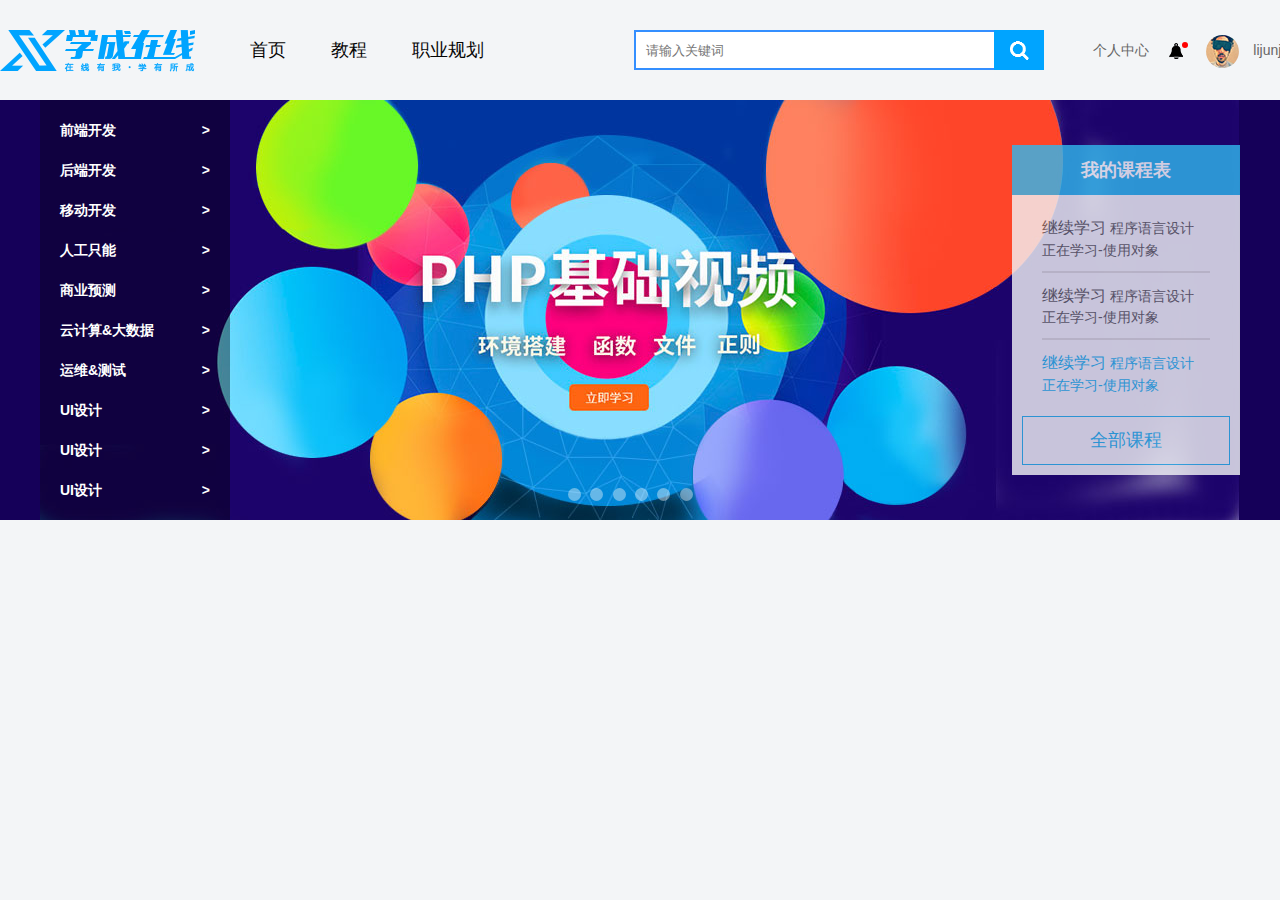
<file: index.html>
<!DOCTYPE html>
<html lang="en">

<head>
    <meta charset="UTF-8">
    <meta name="viewport" content="width=device-width, initial-scale=1.0">
    <meta http-equiv="X-UA-Compatible" content="ie=edge">
    <title>学成在线</title>
    <link rel="stylesheet" href="css/base.css">
    <link rel="stylesheet" href="css/index.css">
</head>

<body>
    <header>
        <!-- logo -->
        <div class="logo">
            <h1>
                <a href="#" title="学成在线教育平台">学成在线</a>
            </h1>
        </div>
        <!-- nav -->
        <nav>
            <ul>
                <li><a href="#">首页</a></li>
                <li><a href="#">教程</a></li>
                <li><a href="#">职业规划</a></li>
            </ul>
        </nav>
        <!-- searchBar -->
        <div class="search">
            <input type="search" placeholder="请输入关键词">
            <button></button>
        </div>
        <!-- 个人中心 -->
        <div class="personal">
            <dl>
                <dt>个人中心</dt>
                <dd>
                    <s><img src="images/ld.png" width="14px" height="16px"></s>
                    <span>
                        <img src="images/pic.png" width="33px" height="33px">
                        lijunjian</span>
                </dd>
            </dl>
        </div>
    </header>

    <div class="banner">
        <div class="w inner">
            <ul>
                <li><a href="#"><img src="images/banner.jpg" alt=""></a></li>
            </ul>
            <!-- 课程分类列表 -->
            <div class="subnav">
                <ul>
                    <li><a href="#">前端开发<span>></span></a></li>
                    <li><a href="#">后端开发<span>></span></a></li>
                    <li><a href="#">移动开发<span>></span></a></li>
                    <li><a href="#">人工只能<span>></span></a></li>
                    <li><a href="#">商业预测<span>></span></a></li>
                    <li><a href="#">云计算&大数据<span>></span></a></li>
                    <li><a href="#">运维&测试<span>></span></a></li>
                    <li><a href="#">UI设计<span>></span></a></li>
                    <li><a href="#">UI设计<span>></span></a></li>
                    <li><a href="#">UI设计<span>></span></a></li>
                </ul>
            </div>
            <!-- 轮播图小圆点 -->
            <div class="circle">
                <i></i>
                <i></i>
                <i></i>
                <i></i>
                <i></i>
                <i></i>
            </div>

            <!-- 课程表 -->
            <div class="timebook">
                <dl>
                    <dt>我的课程表</dt>
                    <dd>
                        <ul>
                            <li>
                                <h3>继续学习</h3> <span>程序语言设计</span>
                                <p>正在学习-使用对象</p>
                            </li>
                            <li>
                                <h3>继续学习</h3> <span>程序语言设计</span>
                                <p>正在学习-使用对象</p>
                            </li>
                            <li>
                                <h3>继续学习</h3> <span>程序语言设计</span>
                                <p>正在学习-使用对象</p>
                            </li>
                        </ul>
                        <a href="#">全部课程</a>
                    </dd>
                </dl>
            </div>
        </div>
    </div>
</body>

</html>
</file>
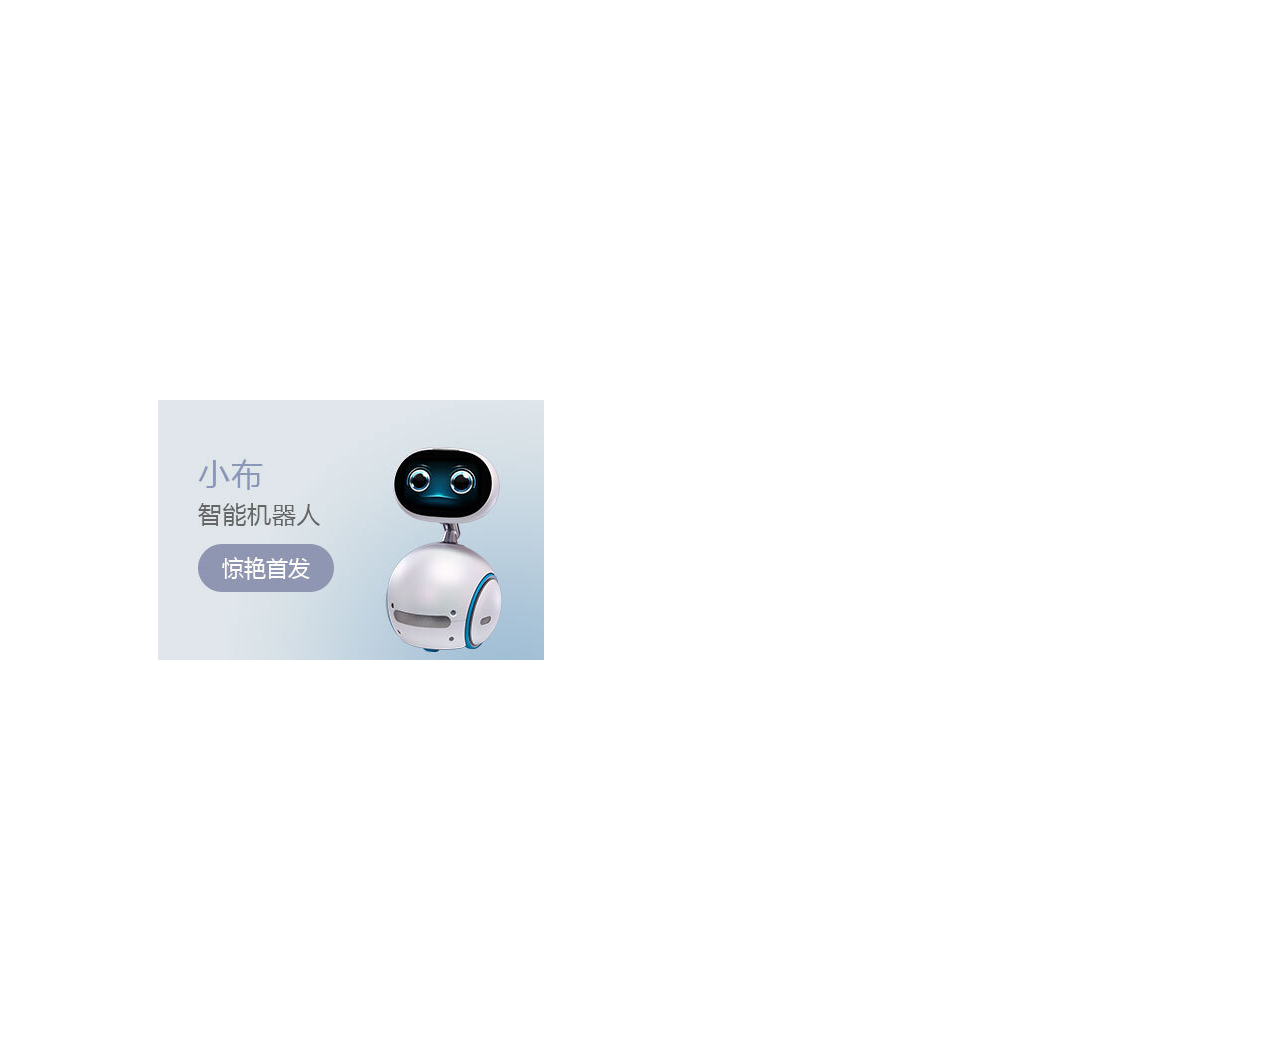
<file: 案例/多张图片旋转.html>
<!DOCTYPE html>
<html lang="en">
<head>
    <meta charset="UTF-8">
    <meta name="viewport" content="width=device-width, initial-scale=1.0">
    <meta http-equiv="X-UA-Compatible" content="ie=edge">
    <title>多张图片的旋转</title>
    <style>
        div{
            width: 386px;
            height: 260px;
            position: relative;
            margin: 400px 150px;
        }

        div img{
            position: absolute;
            width: 100%;
            height: 100%;
            top: 0;
            left: 0;
            transition: transform .8s;
        }

        div:hover img:nth-child(1){
            transform-origin: right top;
            transform: rotate(60deg);
        }
        div:hover img:nth-child(2){
            transform-origin: right top;
            transform: rotate(120deg);
        }
        div:hover img:nth-child(3){
            transform-origin: right top;
            transform: rotate(180deg);
        }
        div:hover img:nth-child(4){
            transform-origin: right top;
            transform: rotate(240deg);
        }
        div:hover img:nth-child(5){
            transform-origin: right top;
            transform: rotate(300deg);
        }
        div:hover img:nth-child(6){
            transform-origin: right top;
            transform: rotate(360deg);
        }
    </style>
</head>
<body>
    <div>
        <img src="../images/1.jpg" alt="">
        <img src="../images/1.jpg" alt="">
        <img src="../images/1.jpg" alt="">
        <img src="../images/1.jpg" alt="">
        <img src="../images/1.jpg" alt="">
        <img src="../images/1.jpg" alt="">
    </div>
</body>
</html>
</file>
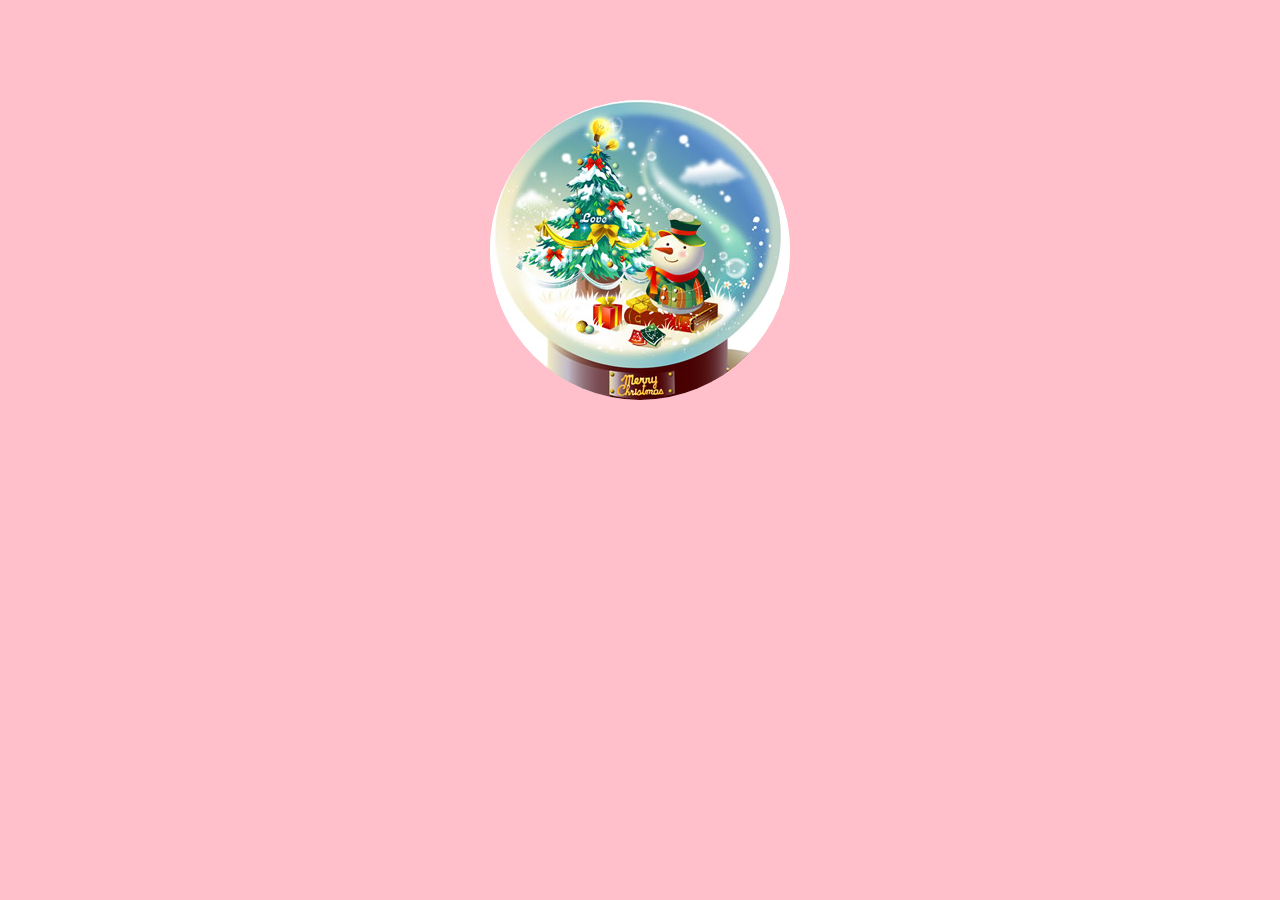
<file: 案例/音乐盒子.html>
<!DOCTYPE html>
<html lang="en">

<head>
    <meta charset="UTF-8">
    <meta name="viewport" content="width=device-width, initial-scale=1.0">
    <meta http-equiv="X-UA-Compatible" content="ie=edge">
    <script src="resource/jquery-1.11.1.min.js"></script>
    <style>
        body {
            background-color: pink;
        }

        .box {
            width: 300px;
            height: 300px;
            position: relative;
            margin: 100px auto;
        }

        .musict,
        .musicb {
            border-radius: 50%;
            position: absolute;
            width: 100%;
            height: 100%;
            top: 0;
            left: 0;
            overflow: hidden;
        }

        .ro {
            -webkit-animation: changge 4s linear infinite;
        }

        @-webkit-keyframes changge {
            from {
                transform: rotate(0deg);
            }

            to {
                transform: rotate(360deg);
            }
        }

        .musict {
            transition: all .4s;
            transform-origin: bottom;
        }

        .music{
            transform: rotateX(180deg);
        }
    </style>
    <title>音乐盒子</title>
</head>

<body>
    <audio src="resource/music.mp3"></audio>
    <div class="box">
        <div class="musicb"><img src="resource/musicb.jpg" alt=""></div>
        <div class="musict"><img src="resource/musict.jpg" alt=""></div>
    </div>

    <script>
        $(document).ready(function () {
            var flag = 0;
            $('.musict').click(function () {
                if (flag == 0) {
                    // 盖子先翻开
                    $('.musict').addClass('music');
                    // 盒子里面开始旋转
                    $('.musicb').addClass('ro');

                    $('audio')[0].load();
                    $('audio')[0].play();
                    flag = 1;
                } else {
                    flag = 0;
                    // 盒子里面先停止旋转
                    $('.musicb').removeClass('ro');
                    // 盖上盒子
                    $('.musict').removeClass('music');
                    $('audio')[0].pause();
                }
            })
        });
    </script>
</body>

</html>
</file>
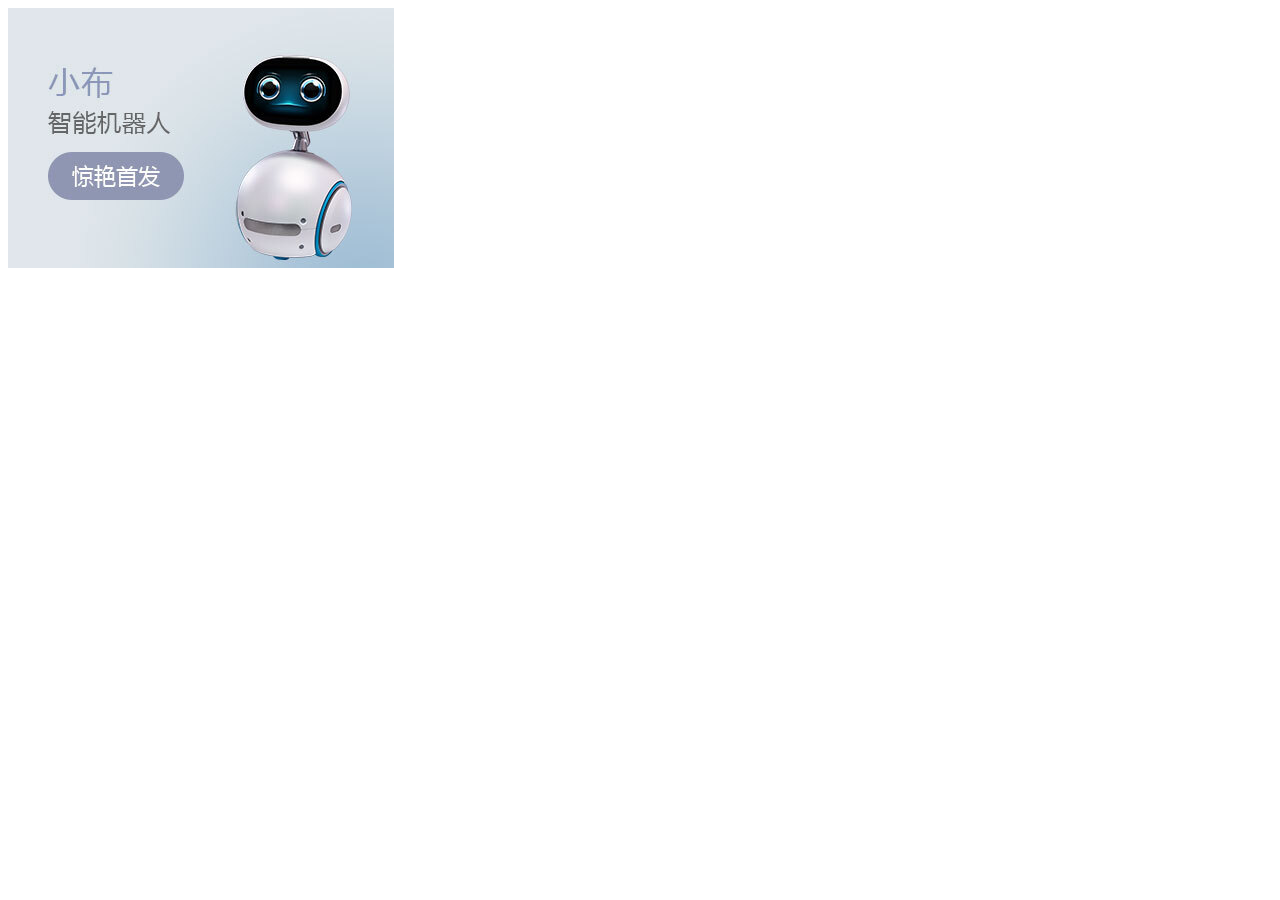
<file: 案例/鼠标经过图片放大效果.html>
<!DOCTYPE html>
<html lang="en">
<head>
    <meta charset="UTF-8">
    <meta name="viewport" content="width=device-width, initial-scale=1.0">
    <meta http-equiv="X-UA-Compatible" content="ie=edge">
    <title>鼠标经过图片放大</title>
    <style>
        div{
            width: 386px;
            height: 260px;
            overflow: hidden;
        }

        img{
            transition: all .4s;
        }

        div:hover img{
            transform: scale(1.1);
        }
    </style>
</head>
<body>
    <div>
        <img src="../images/1.jpg" alt="">
    </div>
</body>
</html>
</file>
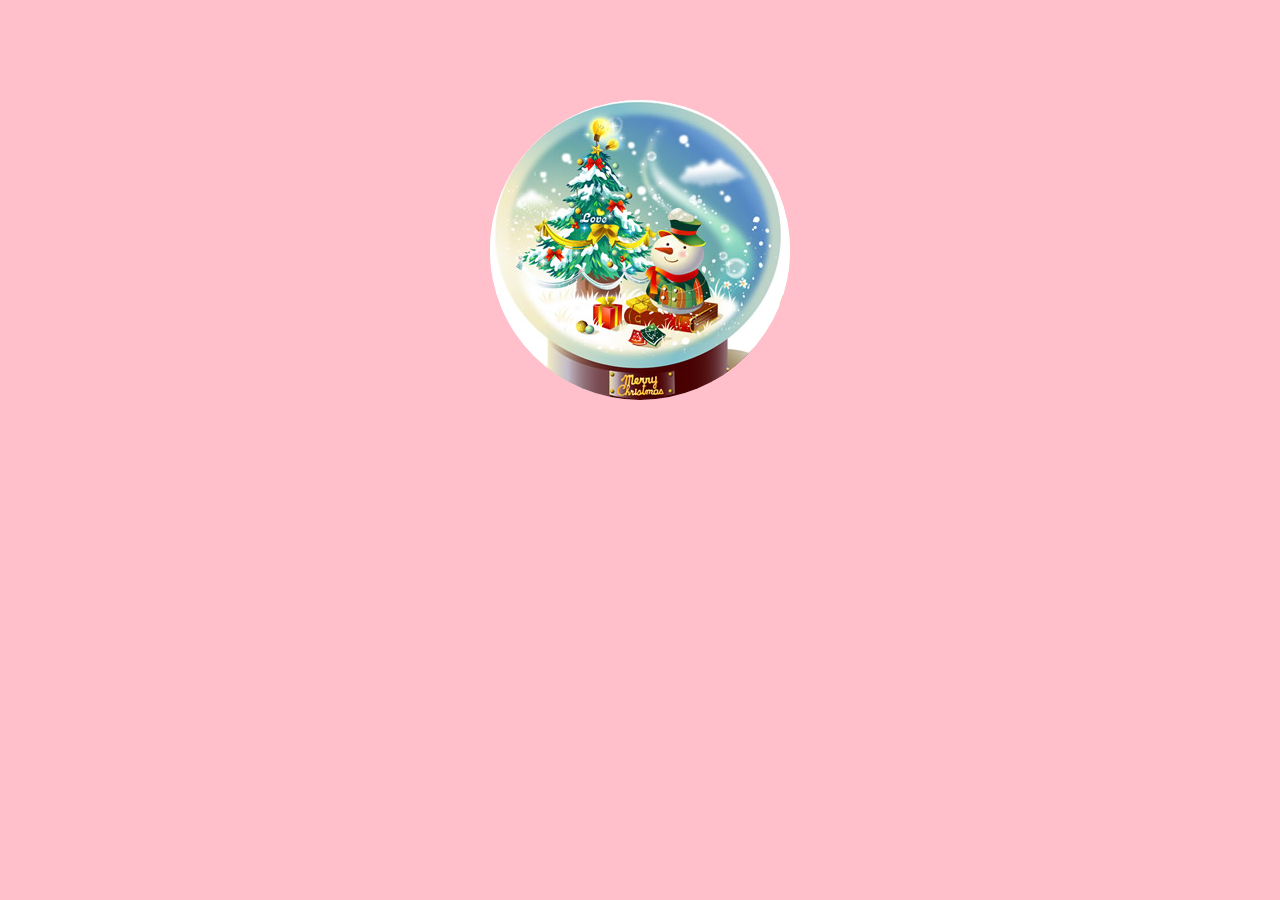
<file: 案例/resource/demo css3.html>
<!DOCTYPE html>
<html lang="en">
<head>
	<meta charset="UTF-8">
	<title>Document</title>
	<style type="text/css">
	body{
		background: pink;
	}
	.box{
		width: 300px;
		height: 300px;
		margin:100px auto;
		position: relative;
	}
	.top,.bottom{
		position: absolute;
		top:0;
		left:0;
		width: 100%;
		height: 100%;
		overflow: hidden;
		border-radius: 50%;
		transform-origin:bottom;
		transition: all 0.5s ease 0s;
	}
	.box:hover .top{
		transform:rotateX(180deg);
	}
	</style>
</head>
<body>
	<div class="box">
		
		<div class="bottom"><img src="musicb.jpg" alt=""></div>
		<div class="top"><img src="musict.jpg" alt=""></div>
	</div>
</body>
</html>
</file>
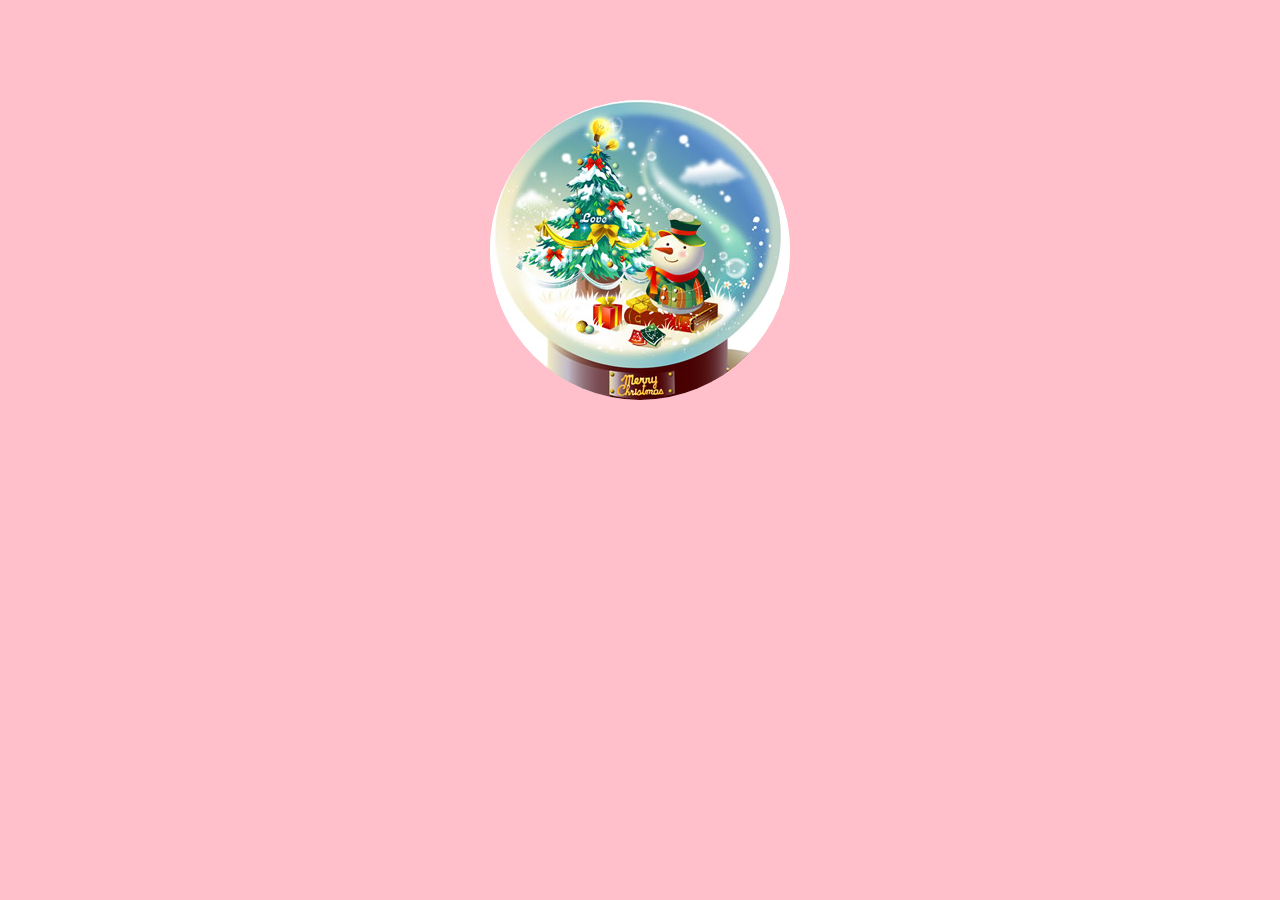
<file: 案例/resource/demo js.html>
<!DOCTYPE html>
<html lang="en">
<head>
	<meta charset="UTF-8">
	<title>Document</title>
	<style type="text/css">
	body{
		background: pink;
	}
	.box{
		width: 300px;
		height: 300px;
		margin:100px auto;
		position: relative;
	}
	.ro{
		-webkit-animation:qiangge 4s linear infinite;
	}
    @-webkit-keyframes qiangge{
    	from{
    		transform:rotate(0deg);
    	}
    	to{
    		transform:rotate(360deg);
    	}
    }
	.top,.bottom{
		position: absolute;
		top:0;
		left:0;
		width: 100%;
		height: 100%;
		overflow: hidden;
		border-radius: 50%;
		
		
	}
	.top{
		transition: all 0.5s ease 0s;
		transform-origin:bottom;
	}
	.music{
		transform:rotateX(180deg);
	}
	</style>
	<script type="text/javascript" src="jquery-1.11.1.min.js"></script>
	<script type="text/javascript">
	$(document).ready(function() {
		var flag=1;
		$(".top").click(function(event) {
			if(flag==1)
			{
				$(this).addClass('music');
				$(".bottom").addClass('ro');

				flag=0;
				$("audio")[0].load();
				$("audio")[0].play();

			}
			else
			{
				$(this).removeClass('music');
				flag=1;
				$("audio")[0].pause();
				$(".bottom").removeClass('ro');


			}
		});
	});
	</script>
</head>
<body>
	<audio src="music.mp3"></audio>
	<div class="box">
		
		<div class="bottom"><img src="musicb.jpg" alt=""></div>
		<div class="top"><img src="musict.jpg" alt=""></div>
	</div>
</body>
</html>
</file>
<file: css/base.css>
/*
* @Author: andy
* @Date:   2017-12-18 09:34:47
* @Last Modified by:   andy
* @Last Modified time: 2017-12-18 09:34:47
*/
*{
	margin:0;
	padding:0;
	box-sizing: border-box;   /*  css3 盒子模型 */
}
em,i{
	font-style:normal;
}
li{
	list-style:none;
}
img{
	border:0;
	vertical-align:middle;
}
button{
	cursor:pointer;
}
a{
	color:#050505;
	text-decoration:none;
	
}
a:hover{
	color:#c81623;
	font-weight: 600;
	transition: 0.3s;
}
button,input{
	font-family:Microsoft YaHei,tahoma,arial,Hiragino Sans GB,\\5b8b\4f53,sans-serif;
}
body{
	-webkit-font-smoothing:antialiased;
	background-color:#fff;
	font:12px/1.5 Microsoft YaHei,tahoma,arial,Hiragino Sans GB,\\5b8b\4f53,sans-serif;
	color:#666;
}
.hide,.none{
	display:none;
}
.clearfix:after{
	visibility:hidden;
	clear:both;
	display:block;
	content:".";
	height:0;
}.clearfix{
	*zoom:1;
}
/* 版心 */
.w {
	width: 1200px;
	margin: auto;
}
</file>
<file: css/index.css>
body {
    background-color: #f3f5f7;
}

header {
    width: 1300px;
    height: 100px;
    margin: 0 auto;
    padding-top: 30px;
}

.logo {
    width: 195px;
    height: 42px;
    float: left;
}

.logo a {
    display: block;
    width: 195px;
    height: 42px;
    background: url(../images/logo.png) no-repeat;
    overflow: hidden;
    text-indent: -999px;
}

nav {
    float: left;
    margin-left: 20px;
}

nav li {
    float: left;
    height: 40px;
    line-height: 40px;
    margin-left: 25px;
}

nav li a {
    display: block;
    height: 40px;
    font-size: 18px;
    padding: 0 10px;
}

nav li a:hover {
    border-bottom: 2px solid rgba(57, 78, 243, 0.867);
}

div.search {
    float: left;
    margin-left: 140px;
    width: 410px;
    height: 40px;
}

.search * {
    float: left;
    height: 40px;
    outline: none;
    border: none;
}

.search input {
    width: 360px;
    border: 2px solid rgb(52, 143, 255);
    border-right: 0;
    text-indent: 10px;
    transition: box-shadow .3s;
}

.search input:hover{
    box-shadow: 2px 2px 10px rgba(0, 0, 0, .4);
}

.search button {
    width: 50px;
    background: url(../images/fa-search.png) no-repeat;
}

.personal {
    float: right;
    height: 40px;
    line-height: 40px;
    font-size: 14px;
}

.personal dt,
.personal dd {
    float: left;
}

.personal s {
    position: relative;
    padding: 0 20px;
    text-decoration: none;
}

.personal s img:hover{
    transform: scale(1.1);
}

.personal s::before {
    display: block;
    position: absolute;
    content: "";
    width: 6px;
    height: 6px;
    border-radius: 50%;
    background-color: red;
    right: 15px;
    top: 0;
}

.personal span img {
    border-radius: 50%;
    margin-right: 10px;
    transition: all .4s;
}

.personal span img:hover {
    transform: rotate(360deg);
}

/* 版心 */
.banner {
    height: 420px;
    background-color: rgb(21, 0, 89);
}

.inner {
    height: 420px;
    position: relative;
}

.subnav {
    position: absolute;
    top: 0;
    left: 0;
    background-color: rgba(0, 0, 0, .4);
    height: 100%;
    width: 190px;
    padding-top: 10px;
}

.subnav ul li {
    position: relative;
    height: 40px;
    line-height: 40px;
    font-size: 14px;
    font-weight: 600;
    color: white;
    margin-left: 20px;
}

.subnav li a {
    color: white;
    display: block;
}

.subnav li a:hover {
    color: #00b4ff;
}

.subnav li span {
    position: absolute;
    top: 0;
    right: 20px;
}

/* 轮播图圆点 */
.circle {
    position: absolute;
    width: 170px;
    height: 20px;
    bottom: 15px;
    left: 50%;
    /* margin-left: -85px; */
    transform: translateX(-50%);
    padding: 0 10px;
}

.circle i {
    display: inline-block;
    vertical-align: middle;
    width: 13px;
    height: 13px;
    border-radius: 50%;
    margin: 0 3px;
    cursor: pointer;
    background-color: rgba(255, 255, 255, .4);
    transition: all .3s;
}

.circle i:hover {
    background-color: #fff;
    width: 20px;
    border-radius: 39%;
}

.timebook {
    width: 228px;
    height: 330px;
    position: absolute;
    background-color: rgba(0, 0, 0, .4);
    top: 50%;
    right: 0;
    margin-top: -165px;
    opacity: 0.8;
}
/* 课程表 */
.timebook dt{
    height: 50px;
    color: #fff;
    font-size: 18px;
    text-align: center;
    line-height: 50px;
    font-weight: 700;
    background-color: rgb(49, 184, 238);
}

.timebook dd{
    background-color: #f3f5f7;
    height: 280px;
    padding: 20px 10px;
}

.timebook ul li{
    margin: 0 20px 20px 20px;
    border-bottom: 2px solid #ddd;
    padding-bottom: 10px;
    margin-bottom:10px;
    font-size: 14px;
    font-weight: 400;
}

.timebook ul li:last-child{
    color:rgb(49, 184, 238);
    border-bottom: none;
}

.timebook li h3{
    display: inline;
    font-weight: 400;
}

.timebook li p {
    display: block;
}

.timebook dd li span{
    display: inline-block;
}

.timebook a{
    display: block;
    font-size: 18px;
    border: 1px solid rgb(49, 184, 238);
    color:rgb(49, 184, 238);
    text-align: center;
    padding: 10px;
}

.timebook:hover {
    transform: scale(1.05);

}
</file>
